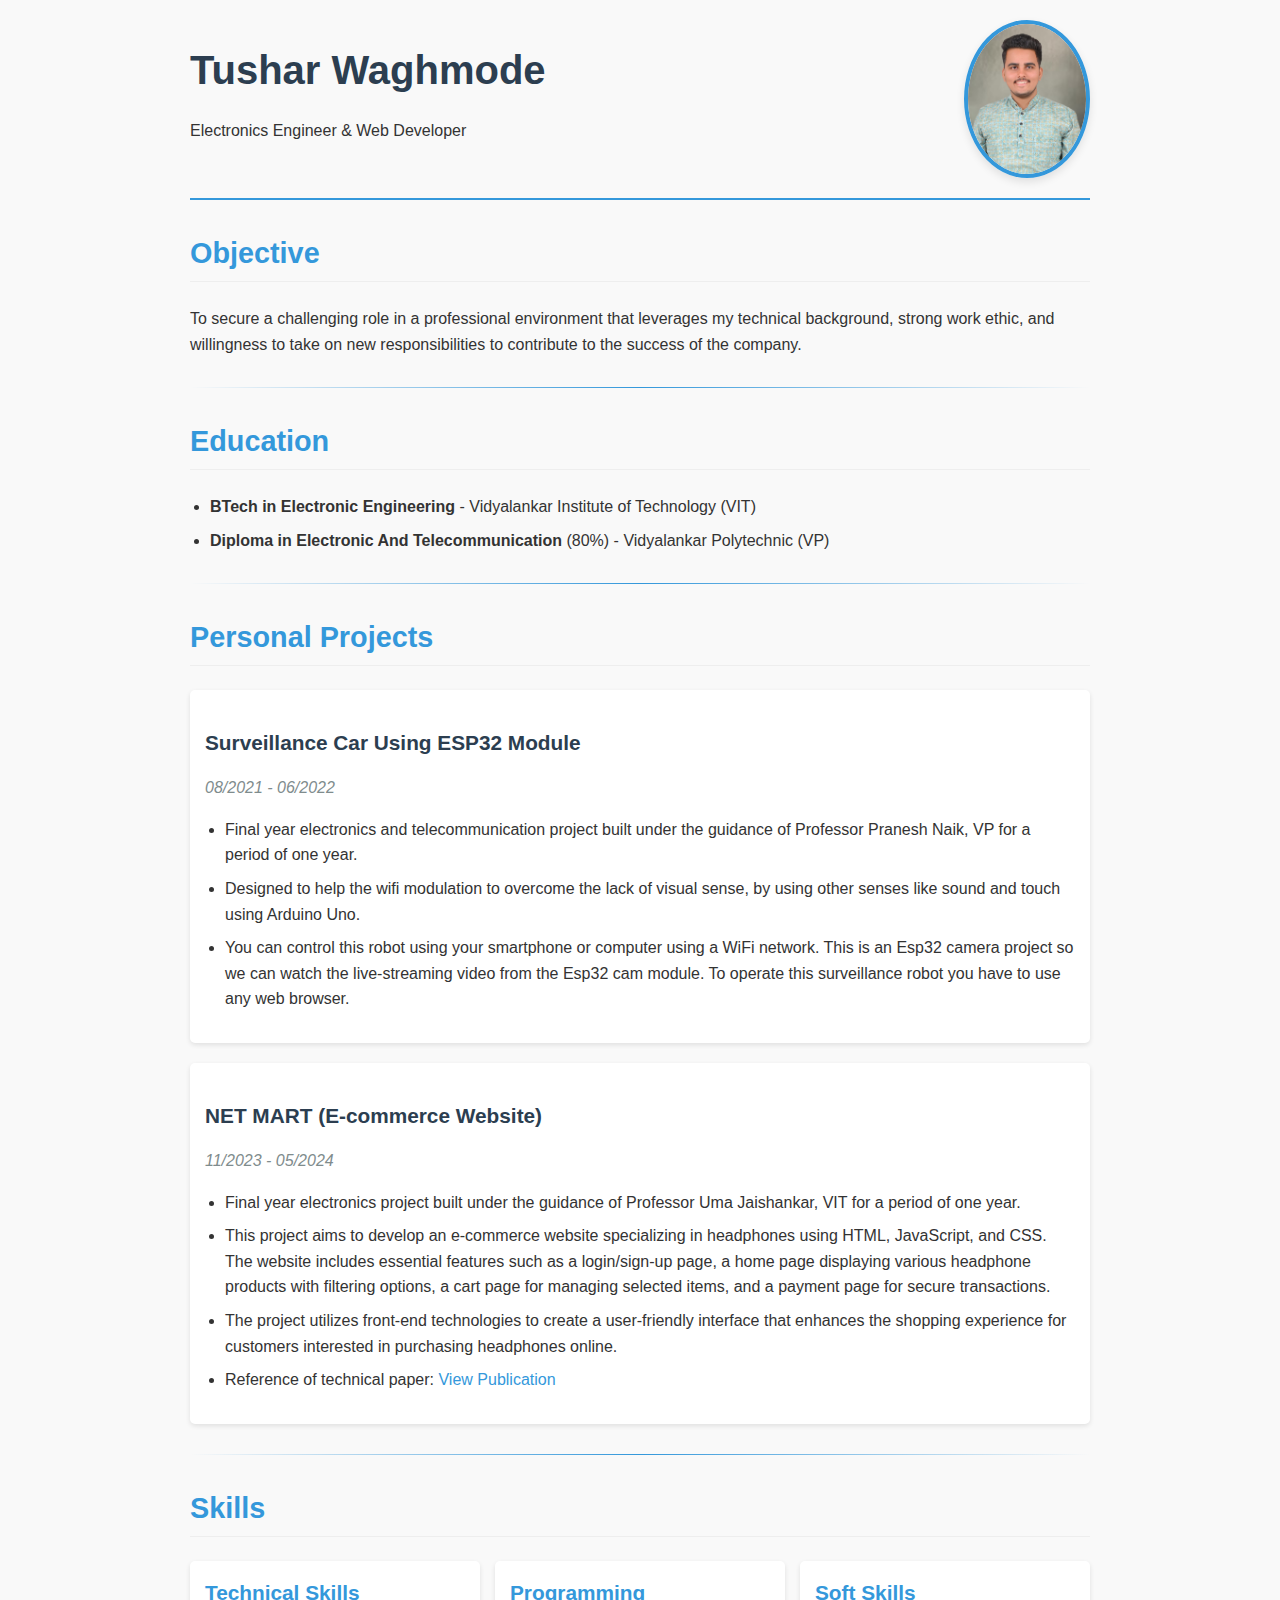
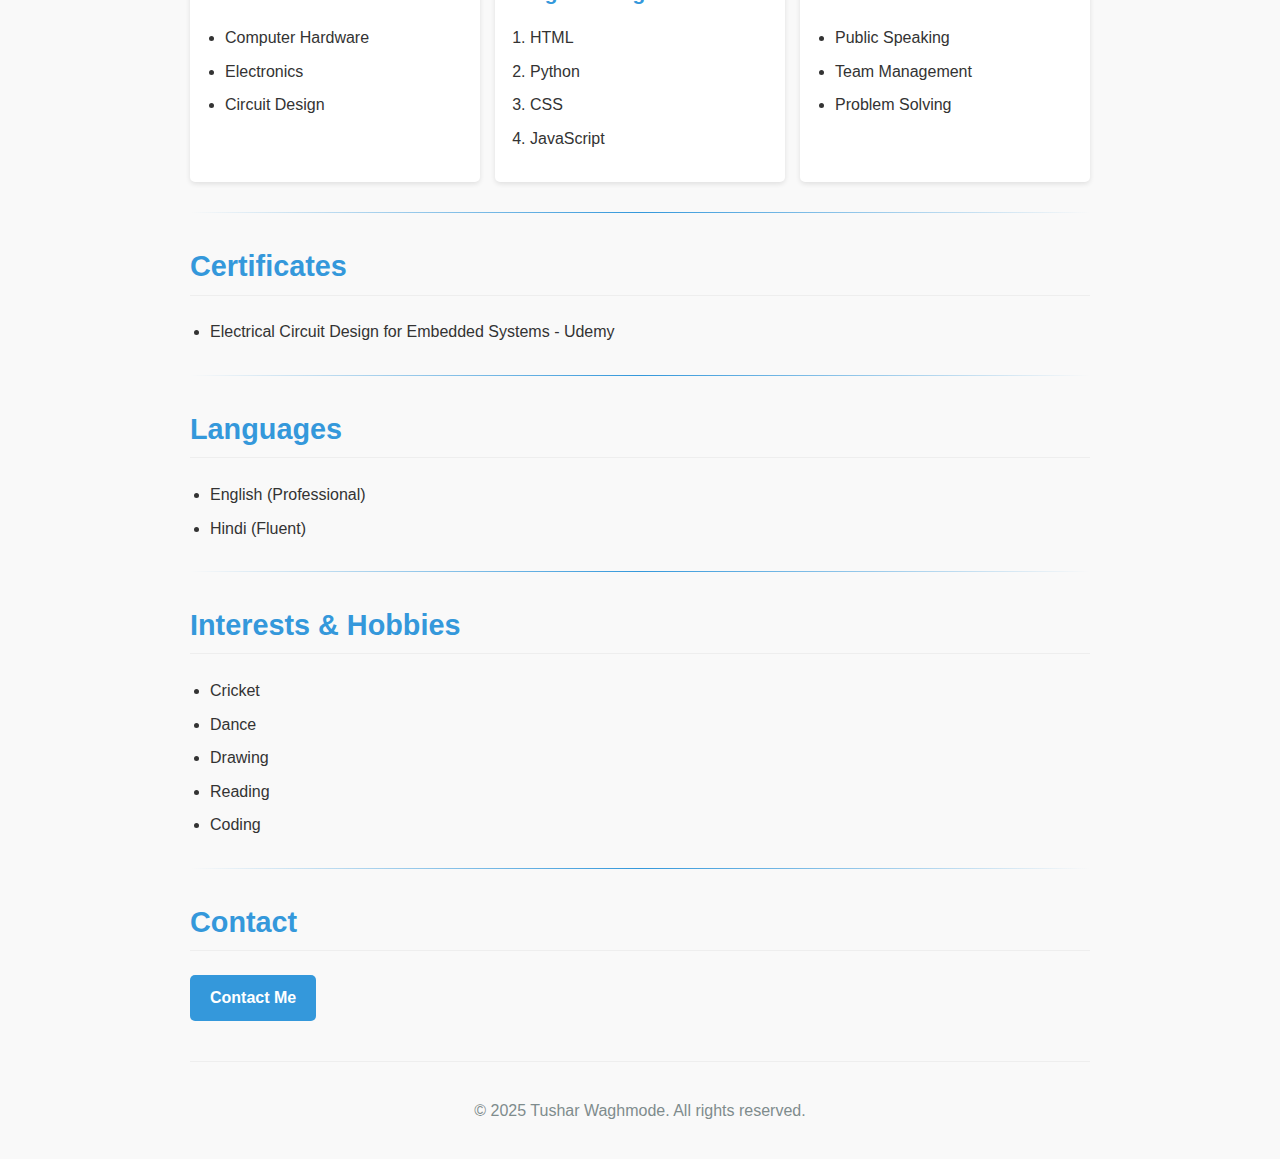
<file: index.html>
<!DOCTYPE html>
<html lang="en">
    <head>
        <meta charset="UTF-8">
        <meta name="viewport" content="width=device-width, initial-scale=1.0">
        <title>Tushar Waghmode - Resume</title>
        <style>
            :root {
                --primary-color: #2c3e50;
                --secondary-color: #3498db;
                --accent-color: #e74c3c;
                --light-color: #ecf0f1;
                --dark-color: #2c3e50;
                --text-color: #333;
                --text-light: #7f8c8d;
            }
            
            body {
                font-family: 'Segoe UI', Tahoma, Geneva, Verdana, sans-serif;
                line-height: 1.6;
                color: var(--text-color);
                max-width: 900px;
                margin: 0 auto;
                padding: 20px;
                background-color: #f9f9f9;
            }
            
            header {
                display: flex;
                align-items: center;
                justify-content: space-between;
                margin-bottom: 30px;
                padding-bottom: 20px;
                border-bottom: 2px solid var(--secondary-color);
            }
            
            h1 {
                color: var(--primary-color);
                font-size: 2.5rem;
                margin: 0;
                font-weight: 700;
            }
            
            h2 {
                color: var(--secondary-color);
                font-size: 1.8rem;
                margin-top: 25px;
                padding-bottom: 5px;
                border-bottom: 1px solid #eee;
            }
            
            h3 {
                color: var(--primary-color);
                font-size: 1.3rem;
                margin-bottom: 5px;
            }
            
            img {
                border-radius: 50%;
                border: 4px solid var(--secondary-color);
                box-shadow: 0 4px 8px rgba(0,0,0,0.1);
            }
            
            ul, ol {
                padding-left: 20px;
            }
            
            li {
                margin-bottom: 8px;
            }
            
            a {
                color: var(--secondary-color);
                text-decoration: none;
                transition: color 0.3s;
            }
            
            a:hover {
                color: var(--accent-color);
                text-decoration: underline;
            }
            
            .project {
                background-color: white;
                padding: 15px;
                margin-bottom: 20px;
                border-radius: 5px;
                box-shadow: 0 2px 5px rgba(0,0,0,0.1);
            }
            
            .project-date {
                color: var(--text-light);
                font-style: italic;
                margin-bottom: 10px;
            }
            
            .skills-container {
                display: flex;
                flex-wrap: wrap;
                gap: 15px;
            }
            
            .skill-category {
                flex: 1;
                min-width: 200px;
                background-color: white;
                padding: 15px;
                border-radius: 5px;
                box-shadow: 0 2px 5px rgba(0,0,0,0.1);
            }
            
            .skill-category h3 {
                margin-top: 0;
                color: var(--secondary-color);
            }
            
            footer {
                text-align: center;
                margin-top: 40px;
                padding-top: 20px;
                border-top: 1px solid #eee;
                color: var(--text-light);
            }
            
            hr {
                border: 0;
                height: 1px;
                background-image: linear-gradient(to right, rgba(0,0,0,0), var(--secondary-color), rgba(0,0,0,0));
                margin: 30px 0;
            }
            
            .contact-button {
                display: inline-block;
                background-color: var(--secondary-color);
                color: white;
                padding: 10px 20px;
                border-radius: 5px;
                text-decoration: none;
                font-weight: bold;
                transition: background-color 0.3s;
            }
            
            .contact-button:hover {
                background-color: var(--accent-color);
                text-decoration: none;
            }
            
            @media (max-width: 768px) {
                header {
                    flex-direction: column;
                    text-align: center;
                }
                
                img {
                    margin-top: 20px;
                }
                
                h1 {
                    font-size: 2rem;
                }
            }
        </style>
    </head>

    <body>
        <header>
            <div>
                <h1>Tushar Waghmode</h1>
                <p>Electronics Engineer & Web Developer</p>
            </div>
            <img src="./Tushar.jpg" height="150" alt="Tushar Waghmode">
        </header>

        <section>
            <h2>Objective</h2>
            <p>To secure a challenging role in a professional environment that leverages my technical background, strong work ethic, and willingness to take on new responsibilities to contribute to the success of the company.</p>
        </section>

        <hr />

        <section>
            <h2>Education</h2>
            <ul>
                <li><strong>BTech in Electronic Engineering</strong> - Vidyalankar Institute of Technology (VIT)</li>
                <li><strong>Diploma in Electronic And Telecommunication</strong> (80%) - Vidyalankar Polytechnic (VP)</li>
            </ul>
        </section>

        <hr />

        <section>
            <h2>Personal Projects</h2>
            
            <div class="project">
                <h3>Surveillance Car Using ESP32 Module</h3>
                <p class="project-date">08/2021 - 06/2022</p>
                <ul>
                    <li>Final year electronics and telecommunication project built under the guidance of Professor Pranesh Naik, VP for a period of one year.</li>
                    <li>Designed to help the wifi modulation to overcome the lack of visual sense, by using other senses like sound and touch using Arduino Uno.</li>
                    <li>You can control this robot using your smartphone or computer using a WiFi network. This is an Esp32 camera project so we can watch the live-streaming video from the Esp32 cam module. To operate this surveillance robot you have to use any web browser.</li>
                </ul>
            </div>
            
            <div class="project">
                <h3>NET MART (E-commerce Website)</h3>
                <p class="project-date">11/2023 - 05/2024</p>
                <ul>
                    <li>Final year electronics project built under the guidance of Professor Uma Jaishankar, VIT for a period of one year.</li>
                    <li>This project aims to develop an e-commerce website specializing in headphones using HTML, JavaScript, and CSS. The website includes essential features such as a login/sign-up page, a home page displaying various headphone products with filtering options, a cart page for managing selected items, and a payment page for secure transactions.</li>
                    <li>The project utilizes front-end technologies to create a user-friendly interface that enhances the shopping experience for customers interested in purchasing headphones online.</li>
                    <li>Reference of technical paper: <a href="https://www.ijirset.com/upload/2024/may/32_Net.pdf" target="_blank">View Publication</a></li>
                </ul>
            </div>
        </section>

        <hr />

        <section>
            <h2>Skills</h2>
            <div class="skills-container">
                <div class="skill-category">
                    <h3>Technical Skills</h3>
                    <ul>
                        <li>Computer Hardware</li>
                        <li>Electronics</li>
                        <li>Circuit Design</li>
                    </ul>
                </div>
                
                <div class="skill-category">
                    <h3>Programming</h3>
                    <ol>
                        <li>HTML</li>
                        <li>Python</li>
                        <li>CSS</li>
                        <li>JavaScript</li>
                    </ol>
                </div>
                
                <div class="skill-category">
                    <h3>Soft Skills</h3>
                    <ul>
                        <li>Public Speaking</li>
                        <li>Team Management</li>
                        <li>Problem Solving</li>
                    </ul>
                </div>
            </div>
        </section>

        <hr />

        <section>
            <h2>Certificates</h2>
            <ul>
                <li>Electrical Circuit Design for Embedded Systems - Udemy</li>
            </ul>
        </section>

        <hr />

        <section>
            <h2>Languages</h2>
            <ul>
                <li>English (Professional)</li>
                <li>Hindi (Fluent)</li>
            </ul>
        </section>

        <hr />

        <section>
            <h2>Interests & Hobbies</h2>
            <ul>
                <li>Cricket</li>
                <li>Dance</li>
                <li>Drawing</li>
                <li>Reading</li>
                <li>Coding</li>
            </ul>
        </section>

        <hr />

        <section>
            <h2>Contact</h2>
            <p><a href="./Contact.html" class="contact-button">Contact Me</a></p>
        </section>

        <footer>
            <p>© 2025 Tushar Waghmode. All rights reserved.</p>
        </footer>
    </body>
</html>
</file>
